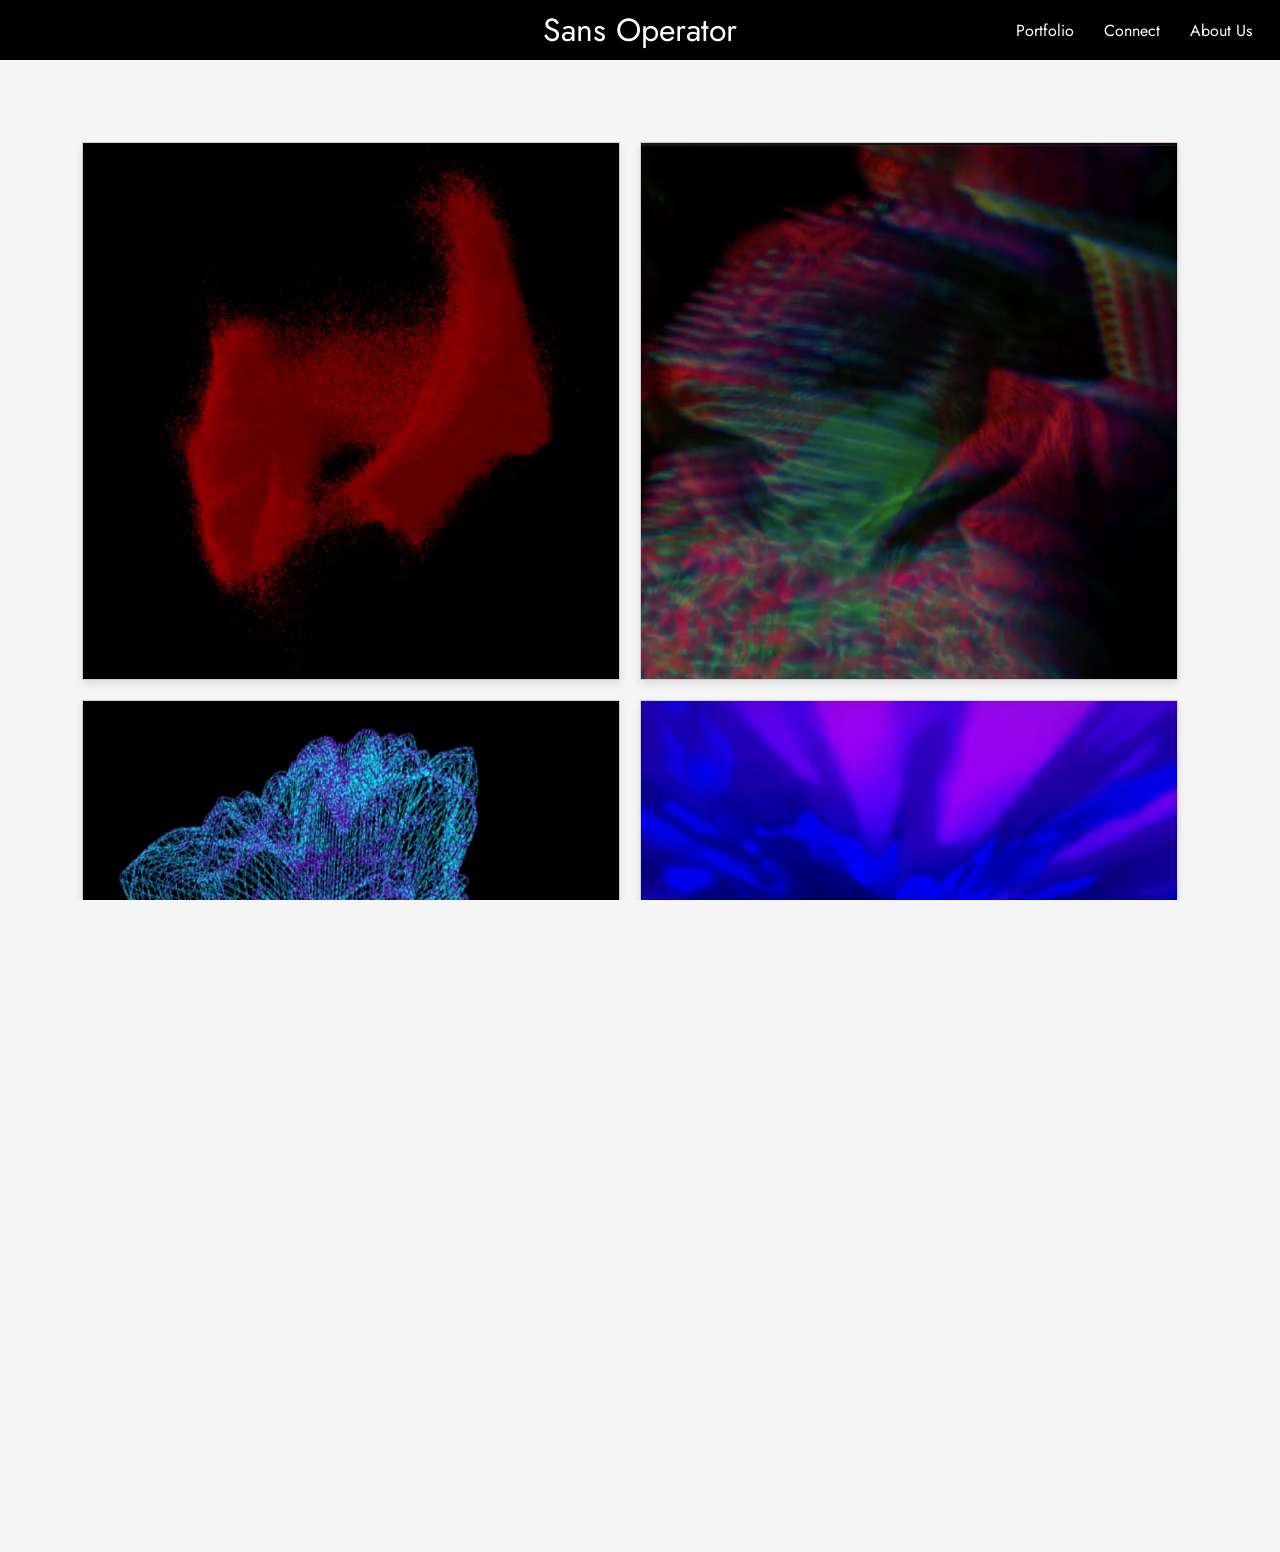
<file: portfolio.html>
<!DOCTYPE html>
<html lang="en">
<head>
    <meta charset="UTF-8">
    <meta name="viewport" content="width=device-width, initial-scale=1.0">
    <title>Portfolio</title>
    <link rel="stylesheet" href="static/portfolio.css">
    <link rel="stylesheet" href="static/header.css">
    <link rel="stylesheet" href="static/footer.css">

    <link rel="apple-touch-icon" sizes="180x180" href="static/favicon_io/apple-touch-icon.png">
    <link rel="icon" type="image/png" sizes="32x32" href="static/favicon_io/favicon-32x32.png">
    <link rel="icon" type="image/png" sizes="16x16" href="static/favicon_io/favicon-16x16.png">
    <link rel="manifest" href="static/favicon_io/site.webmanifest">

    <div data-include-html="font.html"></div>
</head>
<body>
    <div data-include-html="header.html"></div>
    <div class="main">

        <div class="jost main-content" id="main-content">
            <!-- Main content will be generated by JavaScript -->
        </div>
    </div>
    <div data-include-html="footer.html"></div>
    <script src="static/include.js"></script>
    <script src="static/generatePortfolio.js"></script>
    <script src="static/toggleMenu.js"></script>
</body>
</html>
</file>
<file: static/portfolio.css>
body, html {
    margin: 0;
    padding: 0;
}
body, html {
    margin: 0;
    padding: 0;
    width: 100%;
    height: 100%;
    overflow-x: hidden; /* Prevent horizontal scrolling */
    font-family: Arial, sans-serif;
    background-color: #f5f5f5;
    color: #333;
}
body {
    overflow-y: scroll; /* Enable vertical scrolling if necessary */
    overscroll-behavior: contain; /* Prevent overscroll behavior */
    -webkit-overflow-scrolling: touch; /* Smooth scrolling on iOS */
}

.content-container {
    display: flex;
    margin-top: 60px; /* Adjust margin to match header height */
}

.main-content {
    padding: 20px;
    flex: 1;
}

.grid-container {
    display: flex;
    flex-wrap: wrap;
    padding: 5%;
    gap: 20px;
}

.grid-item {
    flex: 1 1 calc(50%-20px);
    max-width: calc(50% - 20px);
    position: relative;
    box-sizing: border-box;
    border: 1px solid #ccc;
    box-shadow: 0 4px 8px rgba(0, 0, 0, 0.1);
}

.grid-item img {
    width: 100%;
    height: 100%;
    object-fit: fill;
    display: block;
    aspect-ratio: 1 / 1;
    background-color: white; /* Ensure background color fills any extra space */
}

.grid-item .overlay {
    position: absolute;
    top: 0;
    left: 0;
    width: 100%;
    height: 100%;
    background-color: rgba(0, 0, 0, 0.5);
    color: white;
    display: flex;
    justify-content: center;
    align-items: center;
    opacity: 0;
    transition: opacity 0.3s;
    font-size: 36px;
}

.grid-item:hover .overlay {
    opacity: 1;
}

@media screen and (max-width:768px){
    .grid-item .overlay {
        font-size: 24px;
    }
    .grid-item {
        flex: 1 1 calc(100%);
        max-width: calc(100%);
        position: relative;
        box-sizing: border-box;
        border: 1px solid #ccc;
        box-shadow: 0 4px 8px rgba(0, 0, 0, 0.1);
    }
    
}
</file>
<file: static/header.css>
.header {
    position: relative;
    top: 0;
    left: 0;
    width: 100%;
    display: flex;
    justify-content: space-between;
    align-items: center;
    background-color: black;
    color: white;
    height: 60px; /* Ensure a fixed height for vertical centering */
    z-index: 1;
}

.header .title {
    color: white;
    text-decoration: none;
    position: absolute; 
    left: 50%;
    transform: translateX(-50%);
    font-size: 32px;
    text-align: center;
    vertical-align: center;
    top: 50%;
    transform: translate(-50%, -50%);
}

.header .nav-buttons {
    display: flex;
    align-items: center;
    margin-left: auto; /* Align the nav buttons to the right */
    animation: slideIn 0.5s forwards; /* Add animation to slide in */
    position: absolute;
    right: 1%;
}

.header .nav-buttons .menu-button {
    background: none;
    border: none;
    color: white;
    cursor: pointer;
    font-size: 24px; /* Adjust font size for better visibility */
}

.header .nav-buttons a {
    color: white;
    padding: 10px 15px;
    text-decoration: none; /* Remove underline from nav links */
    opacity: 0;
    transform: translateX(100%);
    animation: slideIn 0.5s forwards;
}

.header .nav-buttons a:nth-child(1) {
    animation-delay: 0.1s;
}

.header .nav-buttons a:nth-child(2) {
    animation-delay: 0.2s;
}

.header .nav-buttons a:nth-child(3) {
    animation-delay: 0.3s;
}

@keyframes slideIn {
    to {
        opacity: 1;
        transform: translateX(0);
    }
}

.header .nav-buttons a:hover {
    background-color: #0b0b0b;
}

.header .nav-buttons #dropdown-menu {
    display: none;
    flex-direction: column;
    background-color: #0b0b0b;
    position: absolute;
    top: 50px;
    right: 20px;
    z-index: auto;
    border: 1px solid #ccc;
    text-wrap: nowrap;
}

.header .nav-buttons #dropdown-menu a {
    color: white;
    padding: 10px 15px;
    text-decoration: none;
    display: block;
    text-align: right;
}

.header .nav-buttons #dropdown-menu a:hover {
    background-color: #0b0b0b;
}

@media screen and (max-width: 768px) {
    .desktop-nav {
        display: none; /* Hide desktop navigation on mobile devices */
    }
    .mobile-nav {
        display: flex; /* Show mobile navigation on mobile devices */
    }

    .header .nav-buttons button {
        display: block; /* Show the button on mobile devices */
    }
    .header .nav-buttons a {
        display: none; /* Hide the normal links on mobile devices */
    }
    .header .title {
        font-size: 26px;
    }
    .header .nav-buttons .dropdown-menu a {
        display: block; /* Hide the dropdown on desktop devices */
    }
}

@media screen and (min-width: 769px) {
    .desktop-nav {
        display: flex; /* Show desktop navigation on mobile devices */
    }
    .mobile-nav {
        display: none; /* Hide mobile navigation on desktop devices */
    }
    .header .nav-buttons button {
        display: none; /* Hide the button on desktop devices */
    }
    .header .nav-buttons #dropdown-menu a {
        display: none; /* Hide the dropdown on desktop devices */
    }
}

.jost {
    font-family: "Jost", sans-serif;
    font-optical-sizing: auto;
    font-weight: 400;
    font-style: normal
}

.jost-light {
    font-family: "Jost", sans-serif;
    font-optical-sizing: auto;
    font-weight: 300;
    font-style: normal
}

/* Hide scrollbars on all elements */
* {
    scrollbar-width: none; /* Firefox */
    -ms-overflow-style: none;  /* Internet Explorer 10+ */
}

*::-webkit-scrollbar { 
    display: none;  /* Safari and Chrome */
}
</file>
<file: static/footer.css>
.footer {
    background-color: black;
    color: #F8F8F8;
    padding: 20px;
    display: flex;
    justify-content: center; /* Center the footer content */
}

.footer .container {
    display: flex;
    justify-content: space-between;
    width: 50%; /* 50% for the columns (16.6% each) and 25% free space on each side */
}

.footer .column {
    width: 16.6%;
    text-align: center;
    font-size: calc(1vw + 1vh); /* Responsive font size based on viewport */
    text-wrap: nowrap;
}

.footer .column ul {
    list-style: none;
    padding: 0;
}

.footer .column ul li {
    padding: 5px 0;
    color: rgba(248, 248, 248, 0.7); /* Off-white with 70% opacity for a greyer look */
    transition: color 0.3s ease-in-out;
}

.footer .column ul li:hover {
    color: rgba(248, 248, 248, 1); /* Full opacity on hover for better visibility */
}

@media screen and (max-width: 768px) {
    .footer .container {
        flex-direction: column;
        align-items: center;
        width: 100%; /* Use full width on mobile devices */
    }
    .footer .column {
        width: 100%; /* Full width for each column on mobile devices */
        padding: 10px 0;
    }
}

a {
    text-decoration: none;
    color: white;
}

a:hover {
    color: lightgray;
}

.jost {
    font-family: "Jost", sans-serif;
    font-optical-sizing: auto;
    font-weight: 400;
    font-style: normal
}

.jost-light {
    font-family: "Jost", sans-serif;
    font-optical-sizing: auto;
    font-weight: 300;
    font-style: normal
}
</file>
